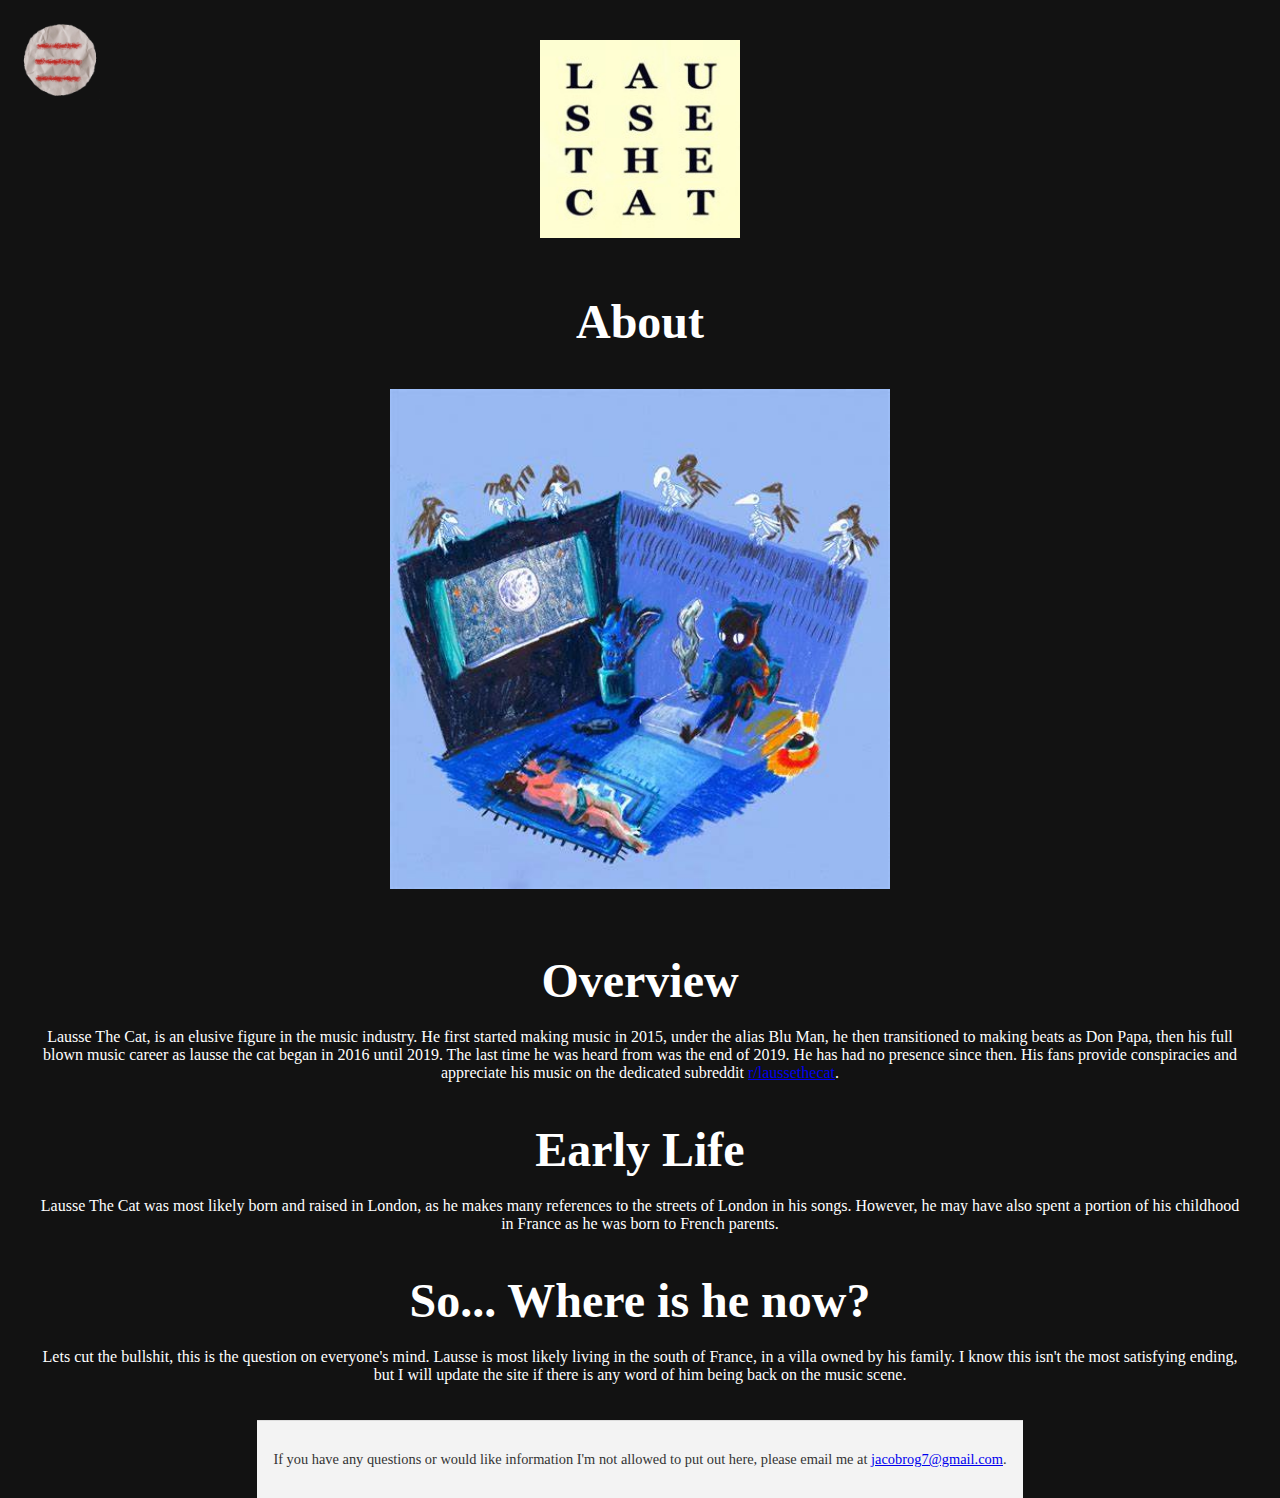
<file: about.html>
<!DOCTYPE html>
<html lang="en">
<head>
    <link rel="icon" href="https://laussethecat.com/favicon.jpg">
    <!-- Google tag (gtag.js) -->
    <script async src="https://www.googletagmanager.com/gtag/js?id=G-3FNP3DDPTN"></script>
    <script>
        window.dataLayer = window.dataLayer || [];
        function gtag() { dataLayer.push(arguments); }
        gtag('js', new Date());

        gtag('config', 'G-3FNP3DDPTN');
    </script>
    <meta charset="UTF-8">
    <meta name="viewport" content="width=device-width, initial-scale=1.0">
    <title>About - Lausse The Cat</title>
    <link rel="stylesheet" href="style.css">
    <link rel="canonical" href="https://laussethecat.com/about.html" />
</head>
<body>
    <div class="menu-icon" id="menuIcon">
        <img src="menu-icon.png" alt="Menu Icon">
    </div>
    <div class="side-menu" id="sideMenu">
        <a href="index.html">
            <img src="home-icon.png" alt="Home Icon" class="menu-item">
        </a>
        <a href="gallery.html">
            <h3> GALLERY</h3>
            
        </a>
    </div>
    <div class="container">
        <img src="LausseTextTitle.jpg" alt="Header Image" class="title-image">
        <h1>About</h1>



        <img src="Lausse-About.jpg" alt="About Image" class="about-image">
        <h2> Overview</h2>
        <p>
            Lausse The Cat, is an elusive figure in the music industry. He first started making music in 2015, under the alias Blu Man, he then transitioned to making beats as Don Papa, then his full blown music career as lausse the cat began in 2016 until 2019.
            The last time he was heard from was the end of 2019. He has had no presence since then. His fans provide conspiracies and appreciate his music on the dedicated subreddit
            <a href="https://www.reddit.com/r/LausseTheCat/">r/laussethecat</a>.

        </p>
        <h2>Early Life</h2>
        <p>
            Lausse The Cat was most likely born and raised in London, as he makes many references to the streets of London in his songs. However, he may have also spent a portion of his childhood in France
            as he was born to French parents.
        </p>
        <h2>So... Where is he now?</h2>
        <p>
            Lets cut the bullshit, this is the question on everyone's mind. Lausse is most likely living in the south of France, in a villa owned by his family. I know this isn't the most satisfying ending, but I will update the site if there is any word of him
            being back on the music scene.
        </p>
    </div>
    <script src="script.js"></script>
    <!-- Footer Section -->
    <footer style="background-color: #f3f3f3 !important; padding: 1rem; text-align: center; font-size: 0.9rem; color: #333; border-top: 1px solid #ddd;">
        <p>If you have any questions or would like information I'm not allowed to put out here, please email me at <a href="mailto:jacobrog7@gmail.com">jacobrog7@gmail.com</a>.</p>
    </footer>


</body>
</html>
</file>
<file: style.css>
body {
    font-family: 'Times New Roman', Times, serif;
    margin: 0;
    padding: 0;
    background-color: #121212;
    color: #ffffff;
    display: flex;
    justify-content: center;
    align-items: center;
    flex-direction: column;
    min-height: 100vh;
}

.menu-icon {
    position: fixed;
    top: 20px;
    left: 20px;
    z-index: 1000;
    cursor: pointer;
}

    .menu-icon img {
        width: 10%;
        height: auto;
    }

.side-menu {
    position: fixed;
    top: 0;
    left: -200px; /* Hide the menu offscreen initially */
    width: 200px;
    height: 100%;
    background-color: #1e1e1e;
    display: flex;
    flex-direction: column;
    align-items: center;
    justify-content: center;
    transition: left 0.3s ease;
    z-index: 999;
}

    .side-menu a {
        display: block;
        margin: 20px 0;
    }

/* Sidebar styling */
.year-nav {
    position: fixed;
    right: 10px;
    top: 100px;
    background-color: #f3f3f3;
    padding: 1rem;
    border-radius: 8px;
    box-shadow: 0 4px 8px rgba(0, 0, 0, 0.1);
}

    .year-nav ul {
        list-style: none;
        padding: 0;
    }

    .year-nav li {
        margin: 0.5rem 0;
    }

    .year-nav a {
        text-decoration: none;
        color: #333;
    }

        .year-nav a:hover {
            color: #0073e6;
        }

/* Smooth scrolling */
html {
    scroll-behavior: smooth;
}
.menu-item {
    width: 200px; /* Adjust the size of your custom menu icons */
    height: auto;
}

.menu-open .side-menu {
    left: 0; /* Slide the menu into view */
}

.container {
    text-align: center;
    padding: 20px;
    width: 100%;
    max-width: 1200px;
}

h1 {
    font-size: 3em;
    margin-bottom: 20px;
    
}

h2 {
    font-size: 3em;
    margin-bottom: 20px;
    
}

.year-link.active {
    background-color: lightgray;
    font-weight: bold;
}

/* Style for the right-hand menu */
.year-nav {
    background-color: #d3d3d3; /* Light grey color */
    padding: 10px;
    border-radius: 8px; /* Optional: add rounded corners */
}

/* Style for each link in the menu */
.year-link {
    color: #ffffff; /* White text */
    text-decoration: none; /* Remove underline */
    display: block; /* Make links stack vertically */
    padding: 8px 12px;
    border-radius: 4px;
    margin-bottom: 5px; /* Space between links */
}

    /* Highlighted (active) link style */
    .year-link.active {
        background-color: #a9a9a9; /* Darker grey for active link */
        font-weight: bold;
    }

.header-image {
    width: 100%;
    max-width: 800px;
    max-height: 700px; /* Add a maximum height to resize the image */
    margin: 20px 0; /* Add margin to separate from the title and the timeline image */
}

.about-image {
    width: 100%;
    max-width: 500px;
    max-height: 500px; /* Add a maximum height to resize the image */
    margin: 20px 0; /* Add margin to separate from the title and the timeline image */
}
.title-image {
    width: 100%;
    max-width: 200px;
    max-height: 200px; /* Add a maximum height to resize the image */
    margin: 20px 0; /* Add margin to separate from the title and the timeline image */
}

.timeline-image {
    width: 100%;
    max-width: 800px;
    margin: 20px 0;
}

.timeline {
    display: flex;
    flex-direction: column;
    align-items: center;
    position: relative;
}

.timeline-event {
    display: flex;
    align-items: center;
    margin: 20px 0;
    position: relative;
    width: 100%;
}

.timeline-event.left .content {
    margin-right: auto;
    text-align: left;
}

.timeline-event.right .content {
    margin-left: auto;
    text-align: left;
}

.timeline-event .content {
    background-color: #1e1e1e;
    border-radius: 8px;
    padding: 20px;
    width: 45%;
}

.timeline-event .date {
    font-size: 1.5em;
    margin-bottom: 10px;
}

.timeline-event img {
    width: 100%;
    height: auto;
    border-radius: 8px;
    margin-bottom: 10px;
}

.timeline-event .soundcloud {
    margin-top: 10px;
}


}
#more 
{
    display: none;
}
.left-branch {
    left: 50%;
    height: 150px;
    border-radius: 0 8px 8px 0;
}

.right-branch {
    right: 50%;
    height: 150px;
    border-radius: 8px 0 0 8px;
}

@media (min-width: 768px) {
    .timeline-event.left .branch {
        left: calc(50% - 50px);
    }
    
    .timeline-event.right .branch {
        right: calc(50% - 50px);
    }
}
</file>
